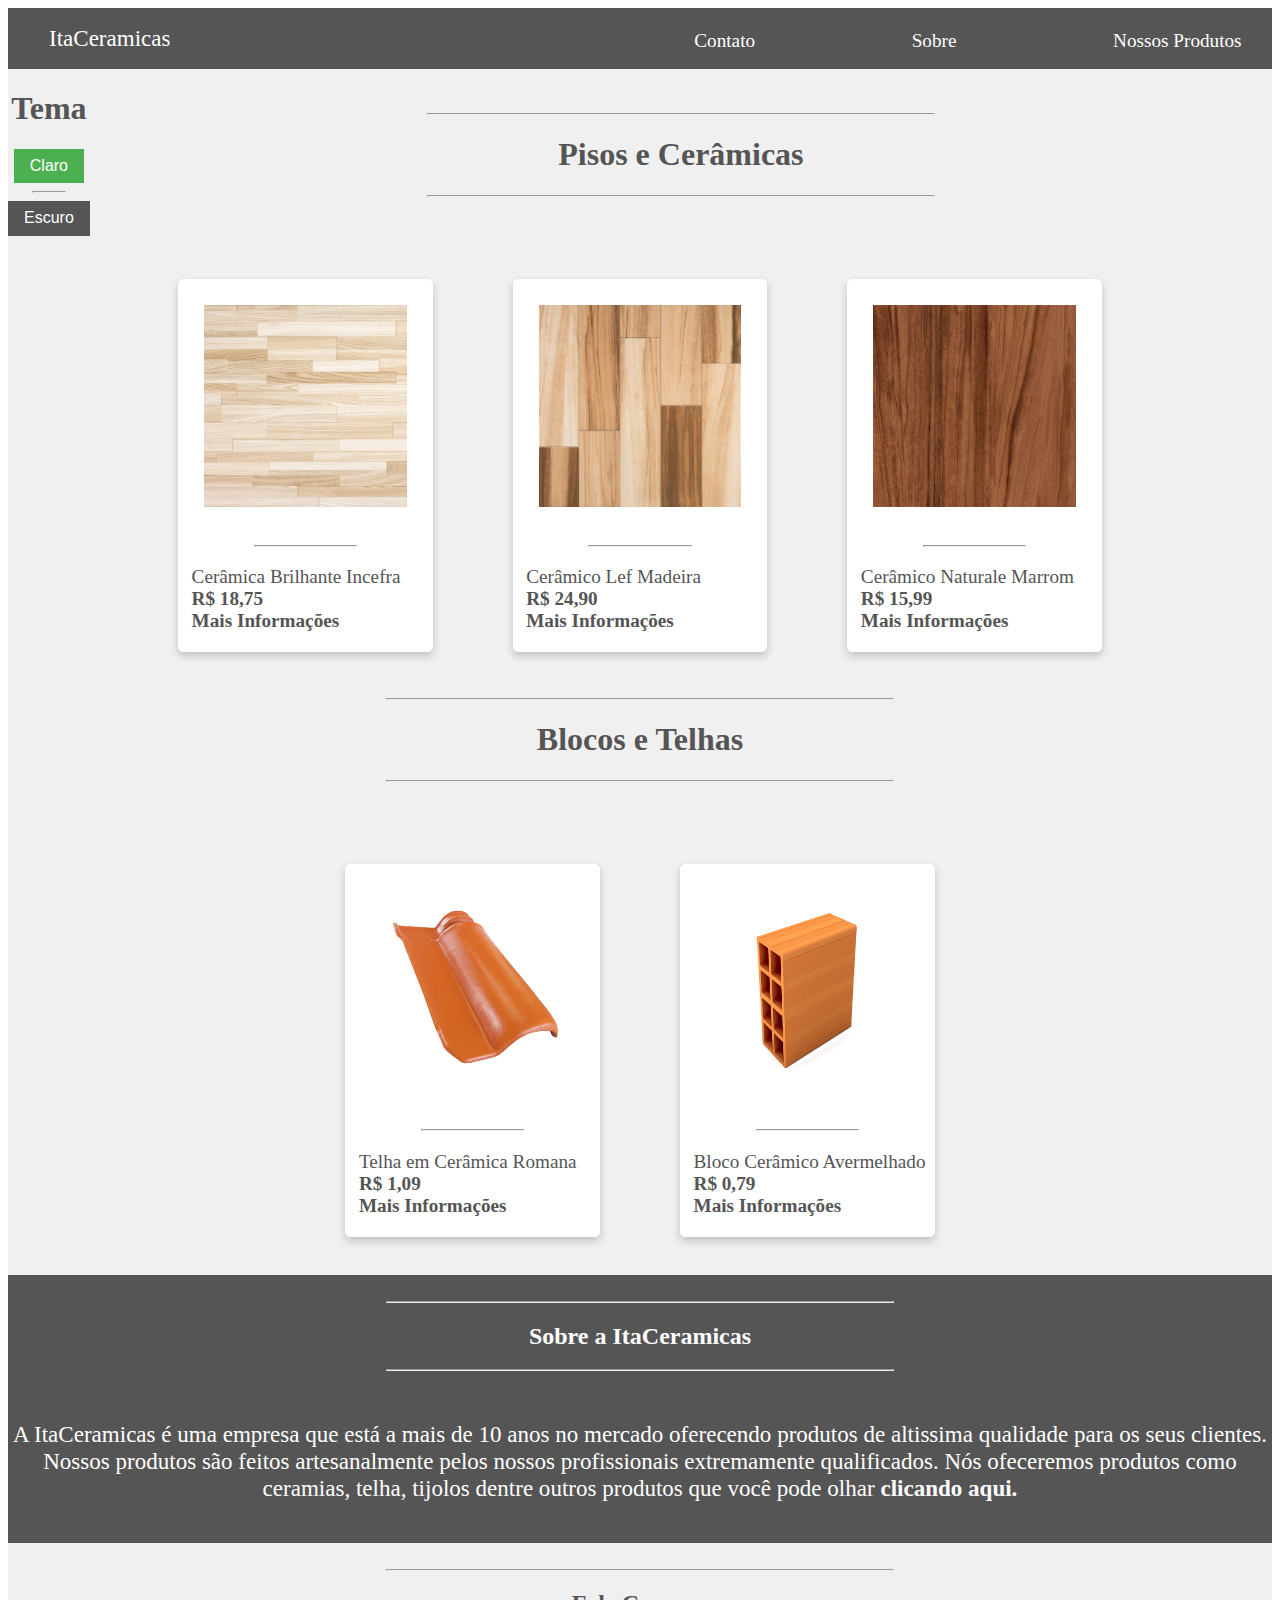
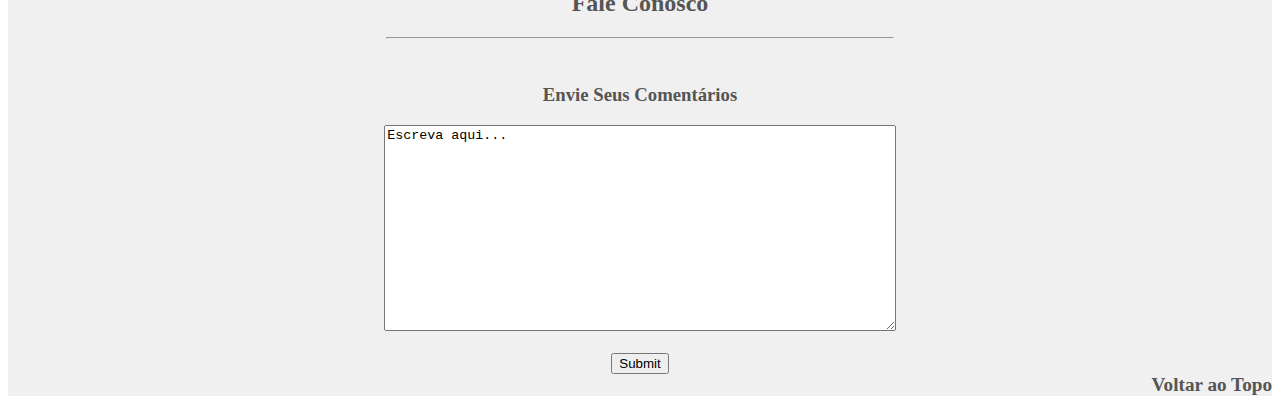
<file: index.html>
<!DOCTYPE html>
<html>
<head>
	<title>ItaCeramica</title>
	<meta charset="utf-8" name="viewport" content="width=device-width, initial-scale=1.0">
	
	<link rel="stylesheet" type="text/css" 
	href="estilo.css"/> 

	<script type="text/javascript" src="js/jquery-3.4.1.js"> </script>
	<script type="text/javascript">
		
		$(document).ready(function () {
			alert("Bem vindo ao ItaCeramicas!, sua loja de materias para construção.\n"
			+ "Aqui você vai encontrar tudo o que deseja com o preço que cabe no seu bolso.");

			$("#dia").click(function(){
				document.getElementById('divMenuIndex').style.backgroundColor = '#4CAF50'
				document.getElementById('divSobre').style.backgroundColor = '#4CAF50'
			});

			$("#noite").click(function(){
				document.getElementById('divMenuIndex').style.backgroundColor = '#555555'
				document.getElementById('divSobre').style.backgroundColor = '#555555'
			});
		});
	</script>


</head>
<body>
	<a name="topo"></a>	
	<div class="estiloDivMenu" id="divMenuIndex">
		<ul >
			<li  class="estiloTitulo"> ItaCeramicas </li>
			<li class="estiloItem"> <a class="estiloLinkMenu" href="#produtos">
					Nossos Produtos </a> </li>
			<li class="estiloItem"> <a class="estiloLinkMenu" href="#sobre">
					Sobre </a> </li>
			<li class="estiloItem"> <a class="estiloLinkMenu" href="#contato">
					Contato </a> </li>
		</ul>	
	</div>

	
	<div class="estiloDivProdutos" >
		<a name="produtos"></a>
	
		<div class="div-estilo">
				<h1>Tema</h1>
				<button id="dia" class="estiloLinkTemaClaro">Claro</button> 
				<hr>
				<button id="noite" class="estiloLinkTemaEscuro">Escuro</button>	
		</div>

		<br><br> 
		<hr/>
		<h1> Pisos e Cerâmicas</h1> 
		<hr/>
		<br><br>
		<div class="estiloCarViewProdutos">
				<img src="images\incefra.png"  alt="Ceramica Incefra">
				<hr/>
				<p class="estiloTituloDoProduto">  Cerâmica Brilhante Incefra <br> 
					<strong>R$ 18,75</strong> <br/>
					<a class="linkItem" href="descProduto1.html"><strong> Mais Informações </strong></a> </p>
		</div>	
		<div class="estiloCarViewProdutos">
				<img src="images\cer.jpg"  alt="Ceramica Lef Madeira">
				<hr/>
				<p class="estiloTituloDoProduto"> Cerâmico Lef Madeira <br/> 
				<strong>R$ 24,90</strong> <br/>
					<a class="linkItem" href="descProduto2.html"><strong> Mais Informações </strong></a></p>
		</div>
		<div class="estiloCarViewProdutos">
				<img src="images\marrom.png"  alt="Ceramica Naturale Marrom">
				<hr/>	
				<p class="estiloTituloDoProduto"> Cerâmico Naturale Marrom <br/> 
				<strong>R$ 15,99</strong> <br/>
					<a class="linkItem" href="descProduto3.html"><strong> Mais Informações </strong></a></p>
		</div>
		<hr/>
		<h1 > Blocos e Telhas </h1> 
		<hr />
		<br><br>

		<div class="estiloCarViewProdutos">
				<img src="images\telha.png"  alt="Telha em Cerâmica Romana">
				<hr/>
				<p class="estiloTituloDoProduto"> Telha em Cerâmica Romana <br/> 
					<strong> R$ 1,09 </strong> <br/>
					<a class="linkItem" href="descProdutoTelha.html"><strong> Mais Informações </strong></a></p>
		</div>

		<div class="estiloCarViewProdutos">
				<img src="images\bloco.png" alt="Bloco Cerâmico Avermelhado">
				<hr/>
				<p class="estiloTituloDoProduto">Bloco Cerâmico Avermelhado<br/> 
				<strong> R$ 0,79 </strong> <br/>
					<a class="linkItem" href="descProdutoBloco.html"><strong> Mais Informações </strong></a></p>
		</div>
	</div>

	<div id="divSobre">
		<a name="sobre"></a>  
		<br>
			<hr />
			<h2> Sobre a ItaCeramicas</h2>
			<hr />
		<br/>	
			<p id="descSite"> A ItaCeramicas é uma empresa que está a mais de 10 anos no 
				mercado oferecendo produtos de altissima qualidade para os seus clientes. 
				Nossos produtos são feitos artesanalmente pelos nossos profissionais extremamente
				 qualificados. Nós ofeceremos produtos como  ceramias, telha, tijolos dentre outros
				  produtos que você pode olhar <a style=" font-size: 1.8vw;text-decoration: none;color: #ffffff;" href="#produtos"><strong>clicando aqui.</strong></a> </p>
			<br/>	  
	</div>

	<div class="divContato">
		<br>
		<a name="contato"></a>
		<form  action="mailto:igorb22@live.com?Subject=Hello%20again">
			<hr />
			<h2> Fale Conosco</h2>
			<hr />
			<br/>
			<h3>Envie Seus Comentários</h3>
			<Textarea id="textArea"  type="message" name="text" >Escreva aqui...</Textarea> <br/> <br/>
			<input type="submit" name="submit">
		</form>
		<div id="linkTopo"><a class="linkItem" href="#topo"><strong> Voltar ao Topo</strong></a></div>
	</div>
</body>
</html>
</file>
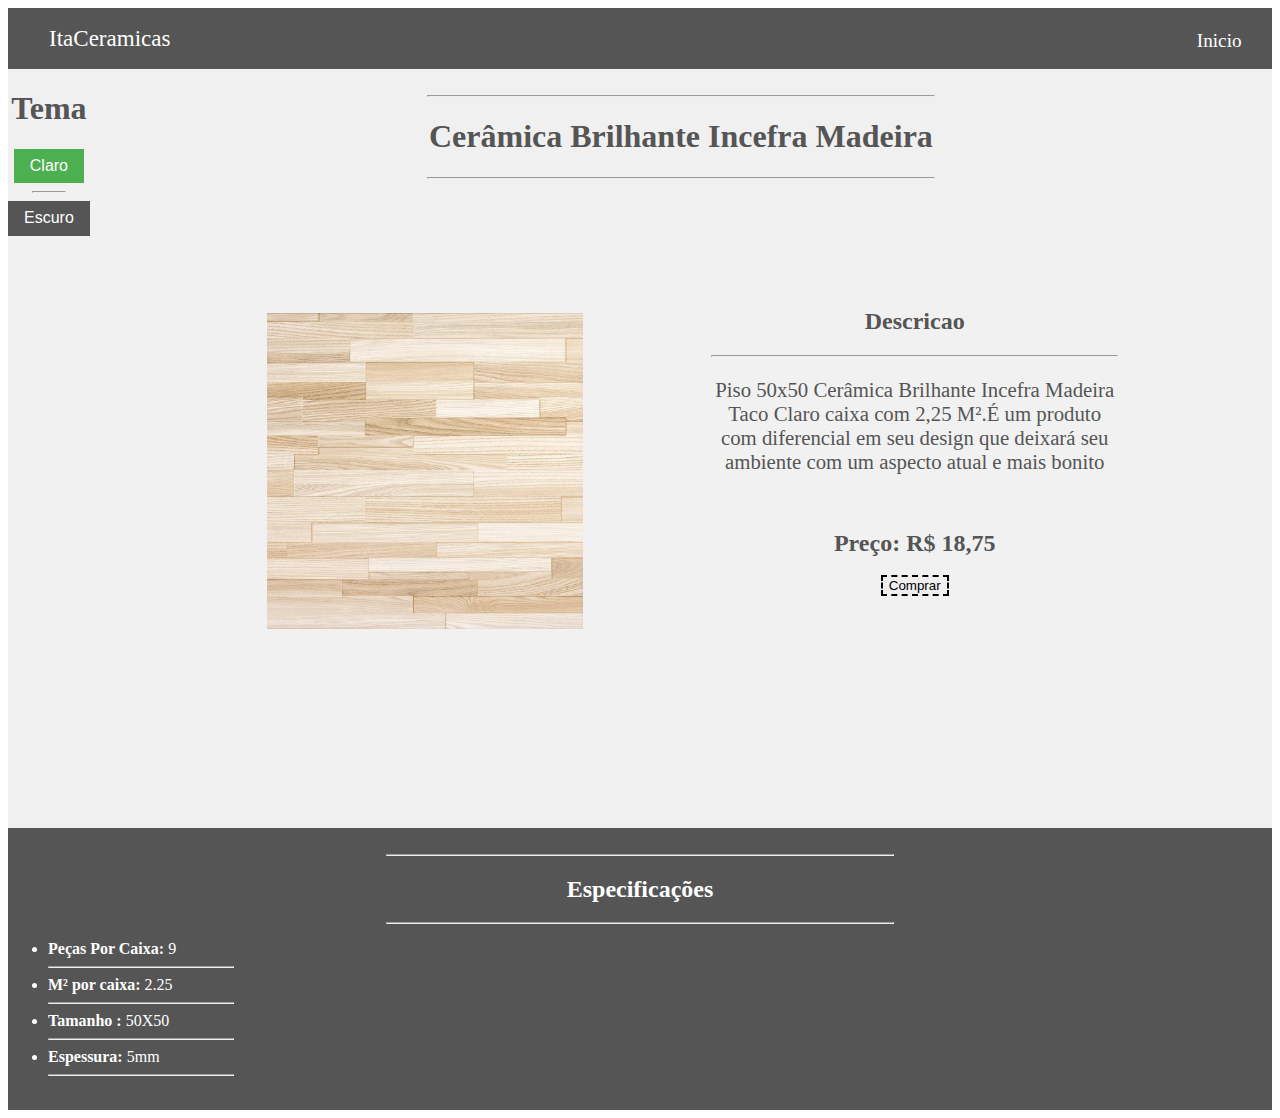
<file: descProduto1.html>
<!DOCTYPE html>
<html>
<head>
	<title>Descricao</title>
	<meta charset="utf-8" name="viewport" content="width=device-width, initial-scale=1.0">
	
	<link rel="stylesheet" type="text/css" 
	href="estilo.css"/> 
	<script type="text/javascript" src="js/jquery-3.4.1.js"> </script>
	<script type="text/javascript">
		
		$(document).ready(function () {
			$("#btnComprar").click(function(){
				alert("Infelizmente os estoques desse produto acabaram, consulte outros produtos de nossa loja!.");
			});

			$("#dia").click(function(){
				document.getElementById('divMenuProduto').style.backgroundColor = '#4CAF50'
				document.getElementById('divSobreProduto').style.backgroundColor = '#4CAF50'
			});

			$("#noite").click(function(){
				document.getElementById('divMenuProduto').style.backgroundColor = '#555555'
				document.getElementById('divSobreProduto').style.backgroundColor = '#555555'
			});
		});
	</script>
</head>
<body >
	<div class="estiloDivMenu" id="divMenuProduto">
			<ul >
			<li class="estiloTitulo"> ItaCeramicas </li>
			<li class="estiloItem"> <a class="estiloLinkMenu" href="index.html">
					Inicio </a> </li>
		</ul>	
	</div>

	<div class="div-estilo">
			<h1>Tema</h1>
			<button id="dia" class="estiloLinkTemaClaro">Claro</button> 
			<hr>
			<button id="noite" class="estiloLinkTemaEscuro">Escuro</button>	
	</div>


	<div class="estiloDivProdutos" >
			<section>
			<br/>
			<hr/><h1>Cerâmica Brilhante Incefra Madeira</h1><hr/>
			<img class="estiloImgProduto" src="images\incefra.png" alt="Ceramica Incefra">	
				<article>			
					<h2 class="tituloDescricao">Descricao</h2>
					<hr/>
					<p class="estiloDescProduto"> Piso 50x50 Cerâmica Brilhante Incefra Madeira Taco Claro caixa com 2,25 M².É um produto com diferencial
						em seu design que deixará seu ambiente com um aspecto atual e mais bonito</p> <br/><br/>
					<strong class="estiloValorProduto" > Preço: R$ 18,75 </strong> <br/><br/> 
					<button class="estiloBotao" id="btnComprar"> Comprar </button>			
				</article>	
			</section> 	
			<br/><br/><br/><br/>
	</div>

	<div class="estiloDivEspecificacoes" id="divSobreProduto">
		<br/>
		<hr>
			<h2 class="estiloTituloEspecificacao">Especificações</h2>
		<hr>

		<ul>
			<li>
				<strong> Peças Por Caixa:</strong> 9	
				<hr class="estiloLinhaEspecificacao"/>
			</li>

			<li>
				<strong>M²   por  caixa:</strong> 2.25
				<hr class="estiloLinhaEspecificacao"/>
			</li>

			<li> 
				<strong>Tamanho  :</strong> 50X50
				<hr class="estiloLinhaEspecificacao"/>
			</li>

			<li>
				<strong>Espessura:</strong> 5mm	
				<hr class="estiloLinhaEspecificacao"/>
			</li>
		</ul>	
		<br>
	</div>

</body>
</html>
</file>
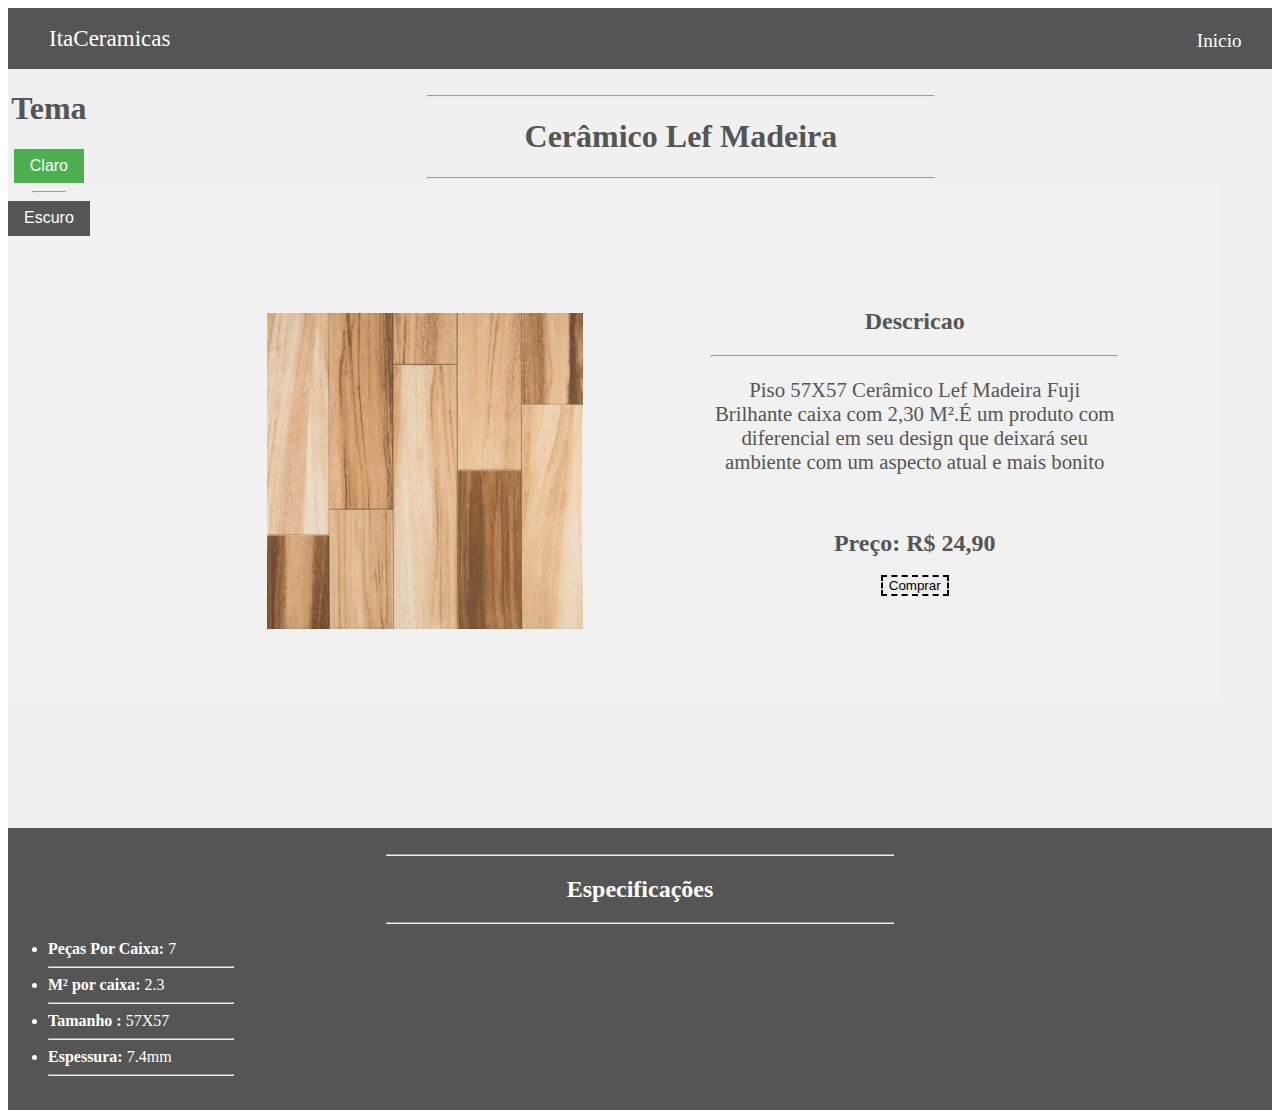
<file: descProduto2.html>
<!DOCTYPE html>
<html>
<head>
	<title>Descricao</title>
	<meta charset="utf-8" name="viewport" content="width=device-width, initial-scale=1.0">
	
	<link rel="stylesheet" type="text/css" 
	href="estilo.css"/> 

	<script type="text/javascript" src="js/jquery-3.4.1.js"> </script>
	<script type="text/javascript">
		
		$(document).ready(function () {
			$("#btnComprar").click(function(){
				alert("Infelizmente os estoques desse produto acabaram, consulte outros produtos de nossa loja!.");
			});

			$("#dia").click(function(){
				document.getElementById('divMenuProduto').style.backgroundColor = '#4CAF50'
				document.getElementById('divSobreProduto').style.backgroundColor = '#4CAF50'
			});

			$("#noite").click(function(){
				document.getElementById('divMenuProduto').style.backgroundColor = '#555555'
				document.getElementById('divSobreProduto').style.backgroundColor = '#555555'
			});
		});
	</script>
</head>
<body >
	<div class="estiloDivMenu" id="divMenuProduto">
			<ul >
			<li  class="estiloTitulo"> ItaCeramicas </li>
			<li class="estiloItem"> <a class="estiloLinkMenu" href="index.html">
					Inicio </a> </li>
		</ul>	
	</div>

	<div class="div-estilo">
			<h1>Tema</h1>
			<button id="dia" class="estiloLinkTemaClaro">Claro</button> 
			<hr>
			<button id="noite" class="estiloLinkTemaEscuro">Escuro</button>	
	</div>


	<div class="estiloDivProdutos" >
			<section>
			<br/>
			<hr/><h1>Cerâmico Lef Madeira</h1><hr/>
			<img class="estiloImgProduto" src="images\cer.jpg" alt="Ceramica Incefra">	
				<article>			
					<h2 class="tituloDescricao">Descricao</h2>
					<hr/>
					<p class="estiloDescProduto"> Piso 57X57 Cerâmico Lef Madeira Fuji Brilhante  caixa com 2,30 M².É um produto com diferencial em seu design que deixará seu ambiente com um aspecto atual e mais bonito</p> <br/><br/>
					<strong class="estiloValorProduto" >  Preço: R$ 24,90 </strong> <br/><br/> 
					<button class="estiloBotao" id="btnComprar"> Comprar </button>			
				</article>	
			</section> 	
			<br/><br/><br/><br/>
	</div>

	<div class="estiloDivEspecificacoes" id="divSobreProduto">
		<br/>
		<hr>
			<h2 class="estiloTituloEspecificacao">Especificações</h2>
		<hr>

		<ul>
			<li>
				<strong> Peças Por Caixa:</strong> 7	
				<hr class="estiloLinhaEspecificacao"/>
			</li>

			<li>
				<strong>M²   por  caixa:</strong> 2.3
				<hr class="estiloLinhaEspecificacao"/>
			</li>

			<li> 
				<strong>Tamanho  :</strong> 57X57
				<hr class="estiloLinhaEspecificacao"/>
			</li>

			<li>
				<strong>Espessura:</strong> 7.4mm	
				<hr class="estiloLinhaEspecificacao"/>
			</li>
		</ul>	
		<br>
	</div>

</body>
</html>
</file>
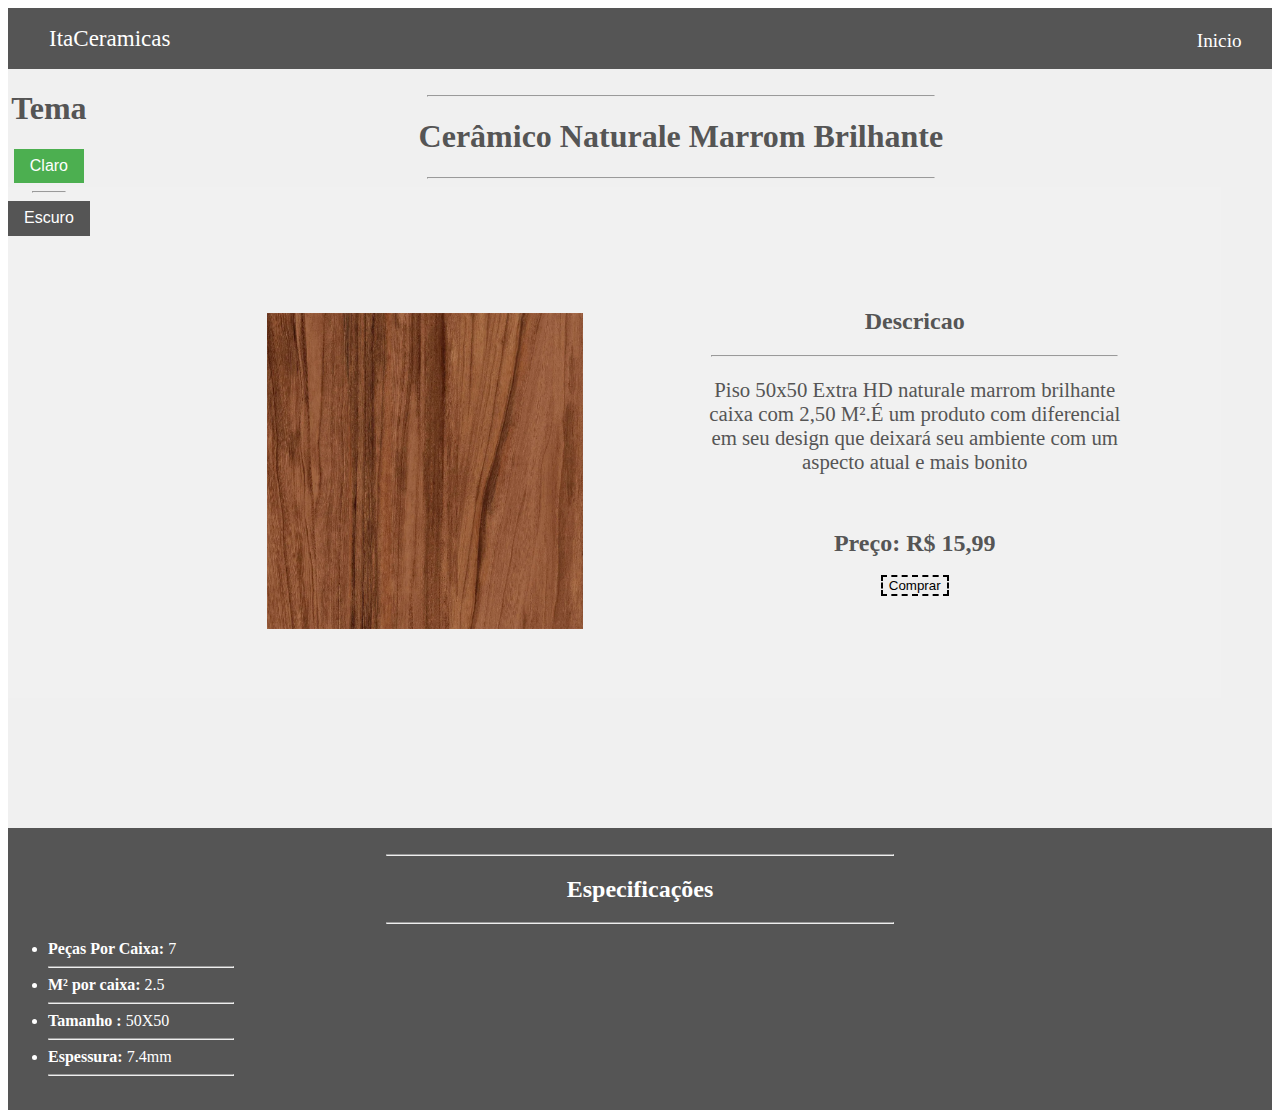
<file: descProduto3.html>
<!DOCTYPE html>
<html>
<head>
	<title>Descricao</title>
	<meta charset="utf-8" name="viewport" content="width=device-width, initial-scale=1.0">
	
	<link rel="stylesheet" type="text/css" 
	href="estilo.css"/> 

	<script type="text/javascript" src="js/jquery-3.4.1.js"> </script>
	<script type="text/javascript">
		
		$(document).ready(function () {
			$("#btnComprar").click(function(){
				alert("Infelizmente os estoques desse produto acabaram, consulte outros produtos de nossa loja!.");
			});

			$("#dia").click(function(){
				document.getElementById('divMenuProduto').style.backgroundColor = '#4CAF50'
				document.getElementById('divSobreProduto').style.backgroundColor = '#4CAF50'
			});

			$("#noite").click(function(){
				document.getElementById('divMenuProduto').style.backgroundColor = '#555555'
				document.getElementById('divSobreProduto').style.backgroundColor = '#555555'
			});
		});
	</script>


</head>
<body >
	<div class="estiloDivMenu" id="divMenuProduto">
			<ul >
			<li  class="estiloTitulo"> ItaCeramicas </li>
			<li class="estiloItem"> <a class="estiloLinkMenu" href="index.html">
					Inicio </a> </li>
		</ul>	
	</div>

	<div class="div-estilo">
			<h1>Tema</h1>
			<button id="dia" class="estiloLinkTemaClaro">Claro</button> 
			<hr>
			<button id="noite" class="estiloLinkTemaEscuro">Escuro</button>	
	</div>


	<div class="estiloDivProdutos" >
			<section>
			<br/>
			<hr/><h1>Cerâmico Naturale Marrom Brilhante</h1><hr/>
			<img class="estiloImgProduto"  src="images\marrom.png" alt="Ceramica Incefra">	
				<article>			
					<h2 class="tituloDescricao">Descricao</h2>
					<hr/>
					<p class="estiloDescProduto"> Piso 50x50 Extra HD naturale marrom brilhante caixa com 2,50 M².É um produto com diferencial em seu design que deixará seu ambiente com um aspecto atual e mais bonito</p> <br/><br/>
					<strong class="estiloValorProduto" >  Preço: R$ 15,99 </strong> <br/><br/> 
					<button class="estiloBotao" id="btnComprar"> Comprar </button>			
				</article>	
			</section> 	
			<br/><br/><br/><br/>
	</div>

	<div class="estiloDivEspecificacoes" id="divSobreProduto">
		<br/>
		<hr>
			<h2 class="estiloTituloEspecificacao">Especificações</h2>
		<hr>

		<ul>
			<li>
				<strong> Peças Por Caixa:</strong> 7	
				<hr class="estiloLinhaEspecificacao"/>
			</li>

			<li>
				<strong>M²   por  caixa:</strong> 2.5
				<hr class="estiloLinhaEspecificacao"/>
			</li>

			<li> 
				<strong>Tamanho  :</strong> 50X50
				<hr class="estiloLinhaEspecificacao"/>
			</li>

			<li>
				<strong>Espessura:</strong> 7.4mm	
				<hr class="estiloLinhaEspecificacao"/>
			</li>
		</ul>	
		<br>
	</div>

</body>
</html>
</file>
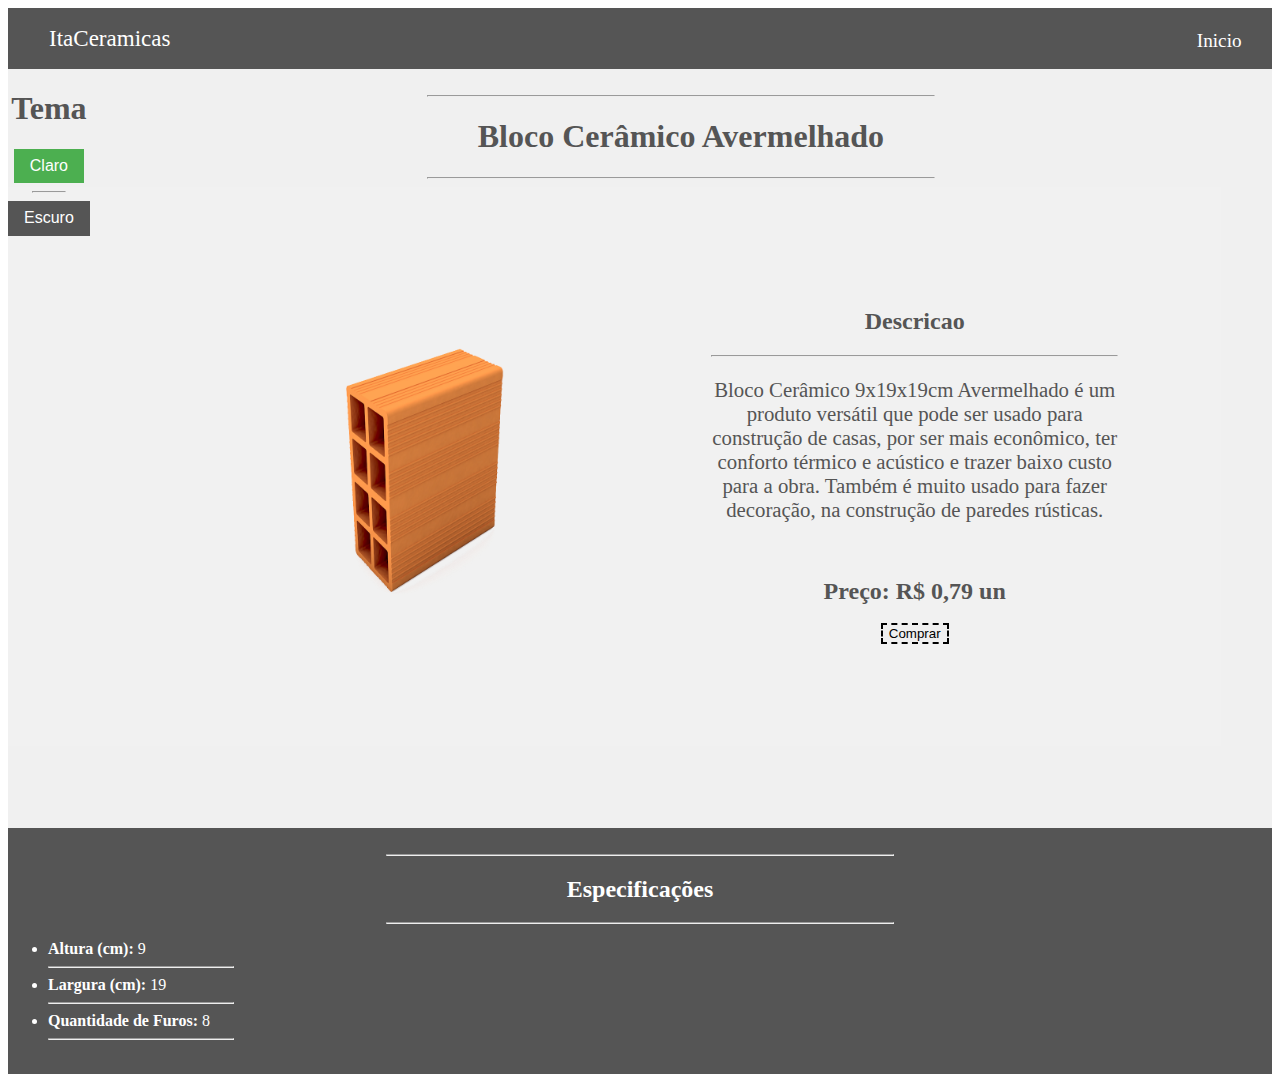
<file: descProdutoBloco.html>
<!DOCTYPE html>
<html>
<head>
	<title>Descricao</title>
	<meta charset="utf-8" name="viewport" content="width=device-width, initial-scale=1.0">
	
	<link rel="stylesheet" type="text/css" 
	href="estilo.css"/> 

	<script type="text/javascript" src="js/jquery-3.4.1.js"> </script>	
	<script type="text/javascript">
		
		$(document).ready(function () {
			$("#btnComprar").click(function(){
				alert("Infelizmente os estoques desse produto acabaram, consulte outros produtos de nossa loja!.");
			});

			$("#dia").click(function(){
				document.getElementById('divMenuProduto').style.backgroundColor = '#4CAF50'
				document.getElementById('divSobreProduto').style.backgroundColor = '#4CAF50'
			});

			$("#noite").click(function(){
				document.getElementById('divMenuProduto').style.backgroundColor = '#555555'
				document.getElementById('divSobreProduto').style.backgroundColor = '#555555'
			});
		});
	</script>
</head>
<body >
	<div class="estiloDivMenu" id="divMenuProduto">
			<ul >
			<li  class="estiloTitulo"> ItaCeramicas </li>
			<li class="estiloItem"> <a class="estiloLinkMenu" href="index.html">
					Inicio </a> </li>
		</ul>	
	</div>

	<div class="div-estilo">
			<h1>Tema</h1>
			<button id="dia" class="estiloLinkTemaClaro">Claro</button> 
			<hr>
			<button id="noite" class="estiloLinkTemaEscuro">Escuro</button>	
	</div>


	<div class="estiloDivProdutos" >
			<section>
			<br/>
			<hr/><h1>Bloco Cerâmico Avermelhado </h1><hr/>
			<img class="estiloImgProduto" img src="images\bloco.png"  alt="Ceramica Incefra">	
				<article>			
					<h2 class="tituloDescricao">Descricao</h2>
					<hr/>
					<p class="estiloDescProduto"> Bloco Cerâmico 9x19x19cm Avermelhado é um produto versátil que pode ser  usado para construção de casas, por ser mais econômico, ter conforto térmico e acústico e trazer baixo custo para a obra. Também é muito usado para fazer decoração, na construção de paredes rústicas.</p> <br/><br/>
					<strong class="estiloValorProduto" >  Preço: R$ 0,79 un</strong> <br/><br/> 
					<button class="estiloBotao" id="btnComprar"> Comprar </button>			
				</article>	
			</section> 	
			<br/><br/><br/><br/>
	</div>

	<div class="estiloDivEspecificacoes" id="divSobreProduto">
		<br/>
		<hr>
			<h2 class="estiloTituloEspecificacao">Especificações</h2>
		<hr>

		<ul>
			<li>
				<strong>Altura (cm):</strong> 9	
				<hr class="estiloLinhaEspecificacao"/>
			</li>

			<li>
				<strong>Largura (cm):</strong> 19
				<hr class="estiloLinhaEspecificacao"/>
			</li>

			<li> 
				<strong>Quantidade de Furos:</strong> 8
				<hr class="estiloLinhaEspecificacao"/>
			</li>
		</ul>	
		<br>
	</div>

</body>
</html>
</file>
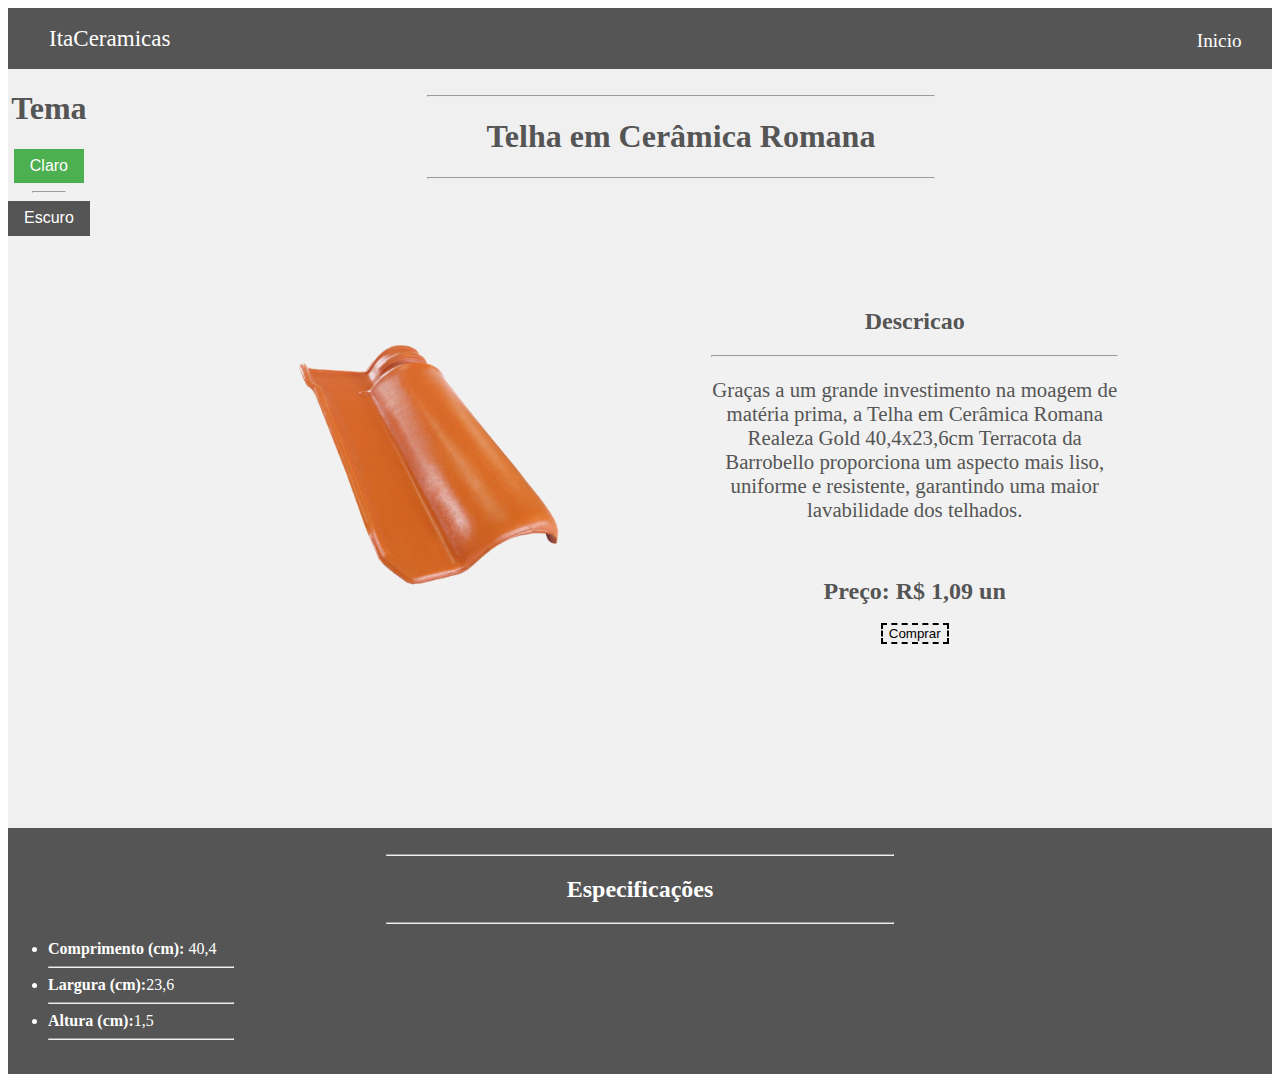
<file: descProdutoTelha.html>
<!DOCTYPE html>
<html>
<head>
	<title>Descricao</title>
	<meta charset="utf-8" name="viewport" content="width=device-width, initial-scale=1.0">
	
	<link rel="stylesheet" type="text/css" 
	href="estilo.css"/>

	<script type="text/javascript" src="js/jquery-3.4.1.js"> </script>
	<script type="text/javascript">
		
		$(document).ready(function () {
			$("#btnComprar").click(function(){
				alert("Infelizmente os estoques desse produto acabaram, consulte outros produtos de nossa loja!.");
			});

			$("#dia").click(function(){
				document.getElementById('divMenuProduto').style.backgroundColor = '#4CAF50'
				document.getElementById('divSobreProduto').style.backgroundColor = '#4CAF50'
			});

			$("#noite").click(function(){
				document.getElementById('divMenuProduto').style.backgroundColor = '#555555'
				document.getElementById('divSobreProduto').style.backgroundColor = '#555555'
			});
		});
	</script>
</head>

<body >
	<div class="estiloDivMenu" id="divMenuProduto">
			<ul >
			<li  class="estiloTitulo"> ItaCeramicas </li>
			<li class="estiloItem"> <a class="estiloLinkMenu" href="index.html">
					Inicio </a> </li>
		</ul>	
	</div>

	<div class="div-estilo">
			<h1>Tema</h1>
			<button id="dia" class="estiloLinkTemaClaro">Claro</button> 
			<hr>
			<button id="noite" class="estiloLinkTemaEscuro">Escuro</button>	
	</div>


	<div class="estiloDivProdutos" >
			<section>
			<br/>
			<hr/><h1>Telha em Cerâmica Romana </h1><hr/>
			<img class="estiloImgProduto" img src="images\telha.png"  alt="Ceramica Incefra">	
				<article>			
					<h2 class="tituloDescricao">Descricao</h2>
					<hr/>
					<p class="estiloDescProduto"> Graças a um grande investimento na moagem de matéria prima, a Telha em Cerâmica Romana Realeza Gold 40,4x23,6cm Terracota da Barrobello proporciona um aspecto mais liso, uniforme e resistente, garantindo uma maior lavabilidade dos telhados.</p> <br/><br/>
					<strong class="estiloValorProduto" >  Preço: R$ 1,09 un</strong> <br/><br/> 
					<button class="estiloBotao" id="btnComprar"> Comprar </button>			
				</article>	
			</section> 	
			<br/><br/><br/><br/>
	</div>

	<div class="estiloDivEspecificacoes" id="divSobreProduto">
		<br/>
		<hr>
			<h2 class="estiloTituloEspecificacao">Especificações</h2>
		<hr>

		<ul>
			<li>
				<strong>Comprimento (cm):</strong> 40,4	
				<hr class="estiloLinhaEspecificacao"/>
			</li>

			<li>
				<strong>Largura (cm):</strong>23,6
				<hr class="estiloLinhaEspecificacao"/>
			</li>

			<li> 
				<strong>Altura (cm):</strong>1,5
				<hr class="estiloLinhaEspecificacao"/>
			</li>
		</ul>	
		<br>
	</div>
</body>
</html>
</file>
<file: estilo.css>
.estiloDivMenu{
    background-color: #555555;
    border: 1px solid #555555; 
    align: "center";
}

.estiloItem{
    display: inline-block;
    margin-left: 10%;
    margin-right: 2%;
    float: right;
    padding: 5px;   
}

.estiloTitulo{
    color: #ffffff;
    font-size: 1.8vw;
    display: inline-block;
}

.estiloLinkMenu{
    font-size: 1.5vw;
    color: #ffffff;
    text-decoration: none;
}

.estiloDivProdutos{
    background-color: #f0f0f0;
    text-align: center; 
}

.estiloCarViewProdutos {
   border: 1px solid #ffffff;
   display: inline-block;
   width: 20%; height: 50%;
   margin: 3% 3%;
   text-align: center;
   background-color: #ffffff;

   /*CardView*/
   box-shadow: 0 4px 8px 0 rgba(0,0,0,0.2);
   transition: 0.3s;
   border-radius: 5px; 
}

.estiloTituloDoProduto{
    color: #555555;
    font-size: 1.5vw;
    text-align: left;
    margin-left: 5%;
}

.divContato{
    background-color: #f0f0f0;
    text-align: center;
    color: #555555;

}

.linkItem{
    font-size: 1.5vw;
    color: #555555;
    text-decoration: none;
}

.estiloImgProduto{
    margin-left: 4%;
    width: 25%;
    height: 25%;
    float: left;
  }

.estiloDescProduto{
    color: #555555;
    font-size: 130%;
}

.estiloDivEspecificacoes{
    text-align: left;
    background-color: #555555;
    color: #ffffff;   
}

.estiloLinhaEspecificacao{
    width: 15%;
     margin-left: 0px;  
}

.tituloDescricao{
    color: #555555;
}

.estiloValorProduto{
    color: #555555;
    font-size: 150%;

}

.estiloBotao{
    border-style: dashed;
}

.estiloTituloEspecificacao{
    text-align: center;
}

.div-estilo{
    float: left;
    text-align: center;
}

.estiloLinkTemaClaro{
        background-color: #4CAF50; /* Green */
        border: none;
        color: white;
        padding: 10% 16px;
        text-align: center;
        text-decoration: none;
        display: inline-block;
        font-size: 16px;
}

.estiloLinkTemaEscuro{
    background-color: #555555; /* Green */
    border: none;
    color: white;
    padding: 10% 16px;
    text-align: center;
    text-decoration: none;
    display: inline-block;
    font-size: 16px;
}



h1{
    color: #555555; 
}

hr{
    width: 40%;
}

img{
    padding: 10%;
    width: 80%;
    left: 30%
}

article {
    padding: 8%;
    width: 80%;
    background-color: #f1f1f1;
     /* only for demonstration, should be removed */
}

section:after {
    content: "";
    display: table;
    clear: both;
}

#divSobre{
    text-align: center;
    background-color: #555555;
    color: #ffffff;
}

#descSite{
    font-size: 1.8vw;
    overflow: hidden;
}

#textArea{

    width: 40%;
    height: 200px;
}

#linkTopo{
    text-align: right;
}
</file>
